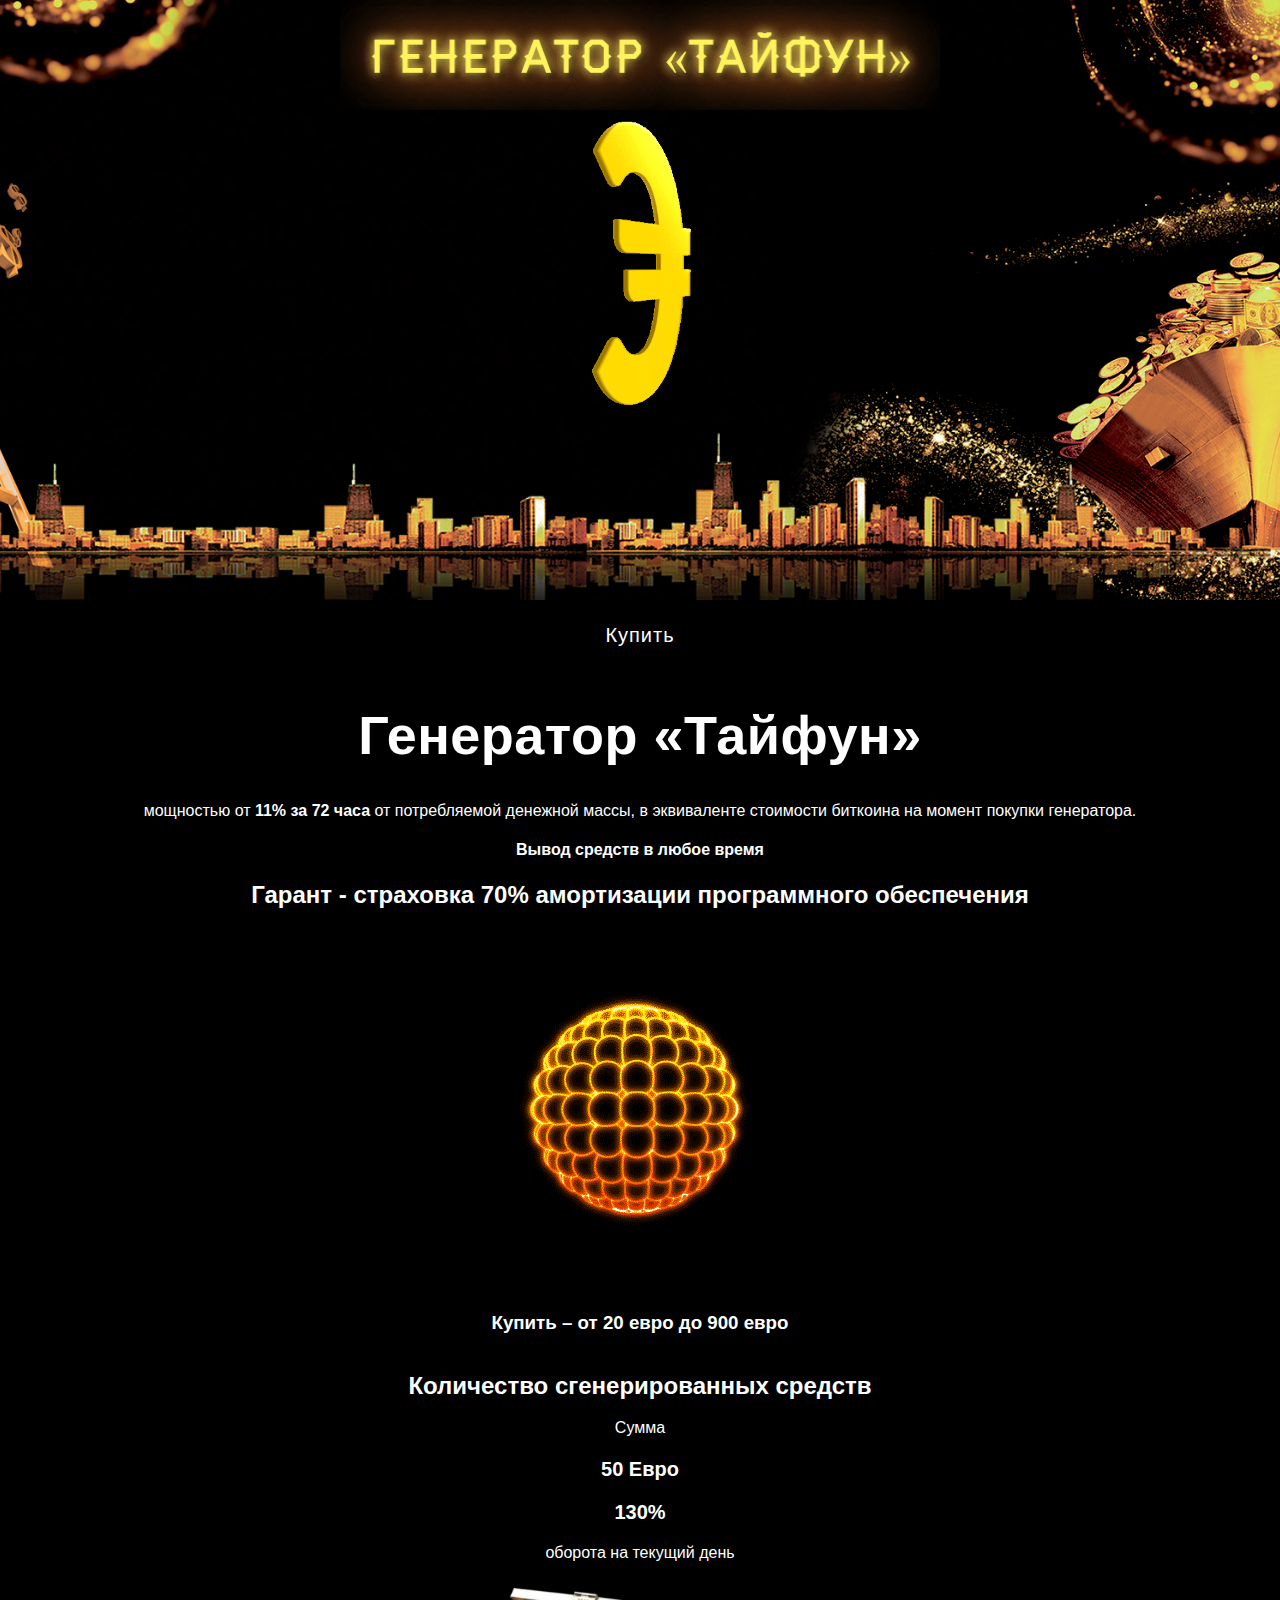
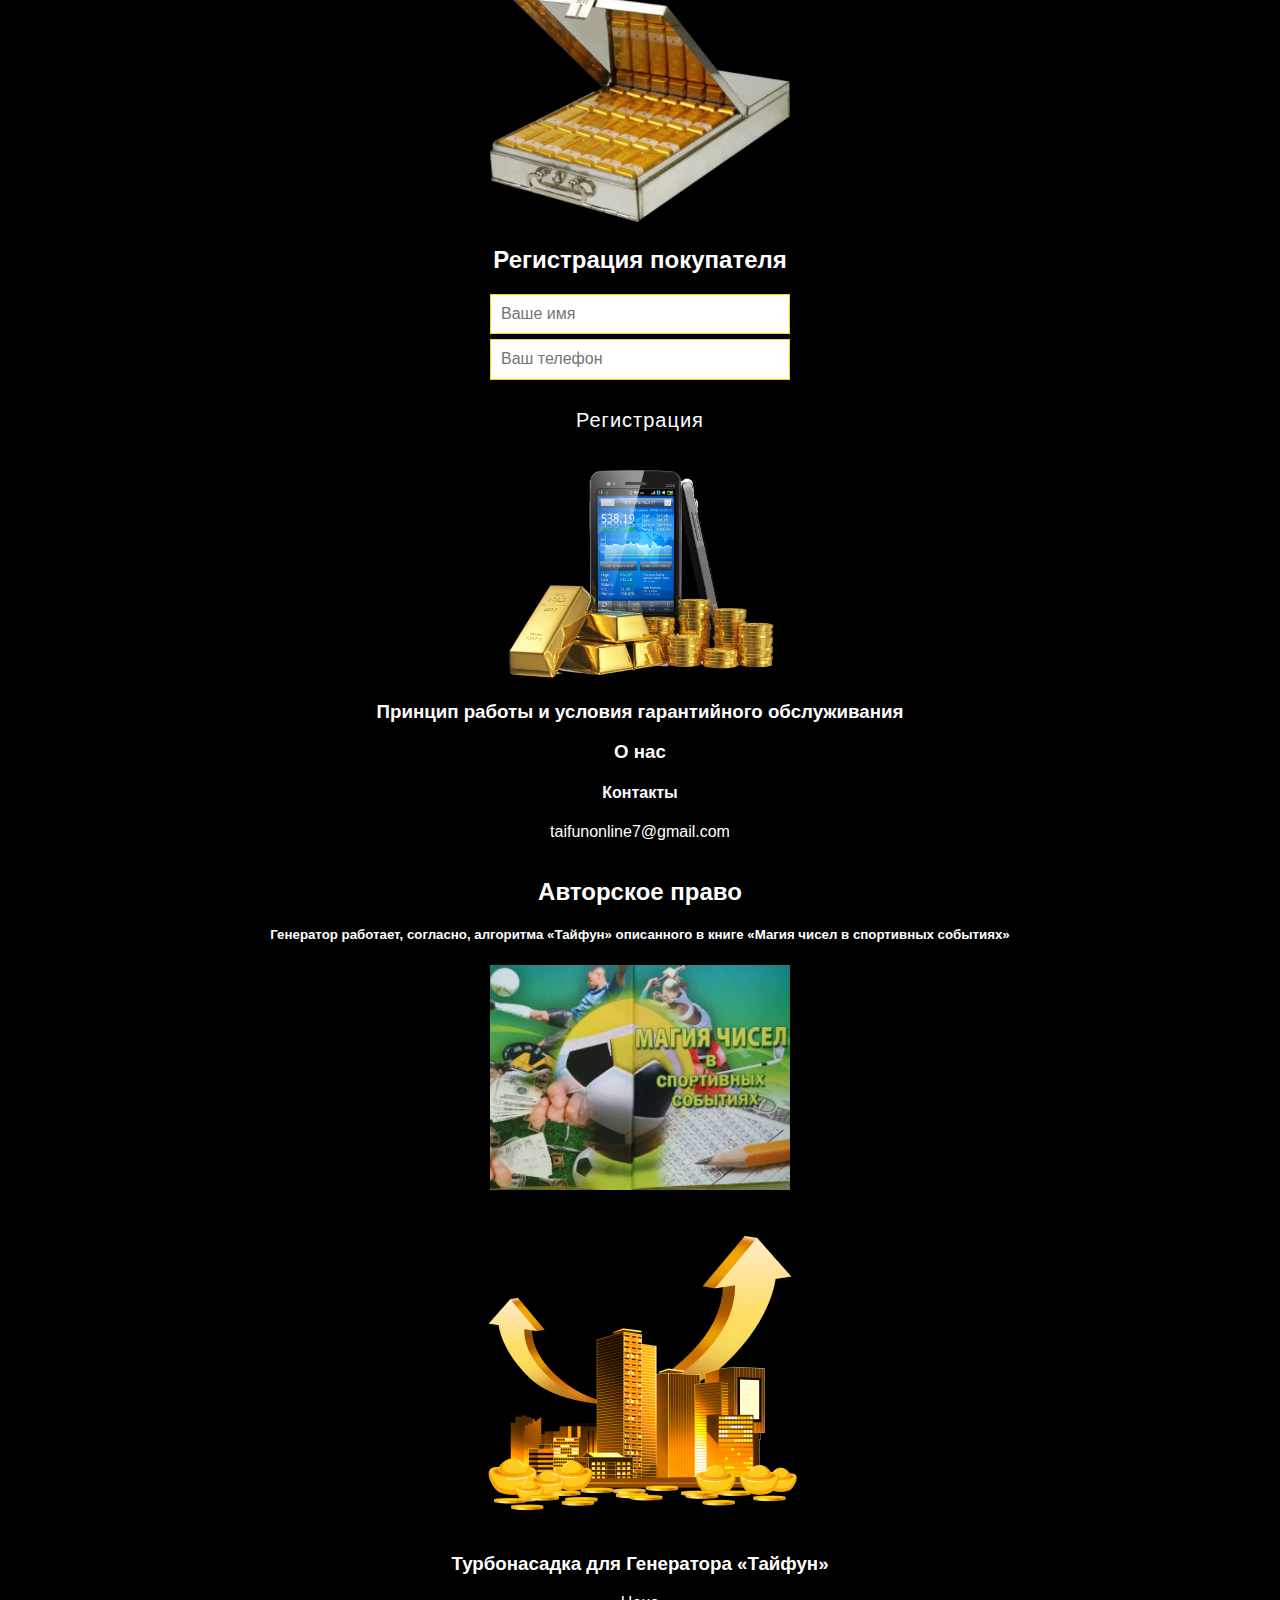
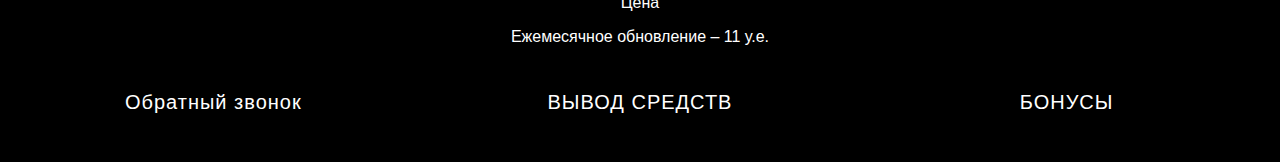
<file: index.html>
<!doctype html>
<html lang="en">

<head>
    <meta charset="utf-8" />
    <meta name="viewport" content="width=device-width,initial-scale=1user-scalable=no" />
    <meta name="description" content="Интернет – магазин «Генератор «ТАЙФУН»" />
    <title>Генератор «ТАЙФУН»</title>
    <link href="./css/normalize.css" rel="stylesheet">
    <link href="./css/style.css" rel="stylesheet">
    <link href="./css/media.css" rel="stylesheet">
    <script src="https://code.jquery.com/jquery-3.3.1.min.js"></script>
</head>

<body>
    <div class="wrapper">
        <div class="inline-wrapper">
            <div class="back"><a href="./index.html"><img src="./images/back.png">Назад</div>
            <header id="header">
                <a href="/"><img src="./images/download.gif"></a>
                <div class="inline-header">
                    <img src="./images/giphy2.gif">
                </div>
            </header>
            <main id="main">
                <section class="section-main">
                    <div>
                        <h2>Регистрация покупателя</h2>
                        <form>
                            <span class="form__input">
                                <input type="text" name="name" class="name" required="" id="name" value=""
                                    placeholder="Ваше имя">
                            </span>
                            <span class="form__input">
                                <input type="tel" name="phone" required="" placeholder="Ваш телефон"
                                    class="input-mask phone" id="phone" value="">
                            </span>
                            <div class="btn"><button id="register" type="button">Регистрация</button></div>
                        </form>
                        <img style="width: 90%;max-width:300px;margin-top: 10px;"
                            src="./images/kisspng-gold-as-an-investment-foreign-exchange-market-trad-gold-phone-5a9be7cd997032.6118034115201668616285.png">
                    </div>
                    <div>
                        <div class="btn"><button type="button">Купить</button></div>
                        <h1>Генератор «Тайфун»</h1>
                        <p>мощностью от <strong>11% за 72 часа</strong> от потребляемой
                            денежной массы, в эквиваленте стоимости
                            биткоина на момент покупки генератора.</p>
                        <h4>Вывод средств в любое время</h4>
                        <h2>Гарант - страховка 70% амортизации программного обеспечения</h2>
                        <img src="./images/loto_mashin.gif">
                        <h3>Купить – от 20 евро до 900 евро</h3>
                    </div>
                    <div>
                        <h2>Количество сгенерированных средств</h2>
                        <p>Сумма</p>
                        <p style="font-size:20px;font-weight:bold;">50 Евро</p>
                        <p style="font-size:20px;font-weight:bold;">130%</p>
                        <p>оборота на текущий день</p>
                        <img style="width: 90%;max-width:300px;margin-top: 10px;" src="./images/gold-bar-png-41022.png">
                    </div>
                </section>
                <div class="section2">
                    <section class="section3">
                        <div class="navigation">
                            <h3 class="garants" onclick="slowScroll('#header')">Принцип работы и условия гарантийного
                                обслуживания</h3>
                            <h3 class="aboutUs" onclick="slowScroll('#header')">О нас</h3>
                            <h4>Контакты</h4>
                            <p>taifunonline7@gmail.com</p>
                        </div>
                        <div>
                            <h2 class="center">Авторское право</h2>
                            <h5>Генератор работает, согласно, алгоритма «Тайфун» описанного в книге «Магия чисел в
                                спортивных событиях»</h5>
                            <p><img style="width: 100%; max-width: 300px;" src="./images/photo_2021-09-17_15-55-15.jpg">
                            </p>
                            <img src="./images/Lovepik_com-401202582-real-estate-investment.png">
                        </div>
                        <div>
                            <h3>Турбонасадка
                                для
                                Генератора «Тайфун»
                            </h3>
                            <p>Цена</p>
                            <p>Ежемесячное обновление – 11 у.е.</p>
                        </div>
                    </section>
                    <div class="section-footer">
                        <div class="btn"><button type="button" onclick="slowScroll('#main')">Обратный звонок</button>
                        </div>
                        <div class="btn"><button type="button" onclick="slowScroll('#main')">ВЫВОД СРЕДСТВ</button>
                        </div>
                        <div class="btn"><button type="button" onclick="slowScroll('#header')"
                                class="bonuses">БОНУСЫ</button></div>
                        <button class="scrollToTopBtn"><img width="50px;" src="./images/PngItem_115907.png"></button>
                    </div>

                </div>
            </main>

        </div>
    </div>
    <script>
        var scrollToTopBtn = document.querySelector(".scrollToTopBtn")
        var rootElement = document.documentElement

        function handleScroll() {
            var scrollTotal = rootElement.scrollHeight - rootElement.clientHeight
            if ((rootElement.scrollTop / scrollTotal) > 0.20) {
                scrollToTopBtn.classList.add("showBtn")
            } else {
                scrollToTopBtn.classList.remove("showBtn")
            }
        }

        function scrollToTop() {
            rootElement.scrollTo({
                top: 0,
                behavior: "smooth"
            })
        }

        function slowScroll(id) {
            var offset = 0;
            $('html, body').animate({
                scrollTop: $(id).offset().top - offset
            }, 1000);
            return false;
        }
        scrollToTopBtn.addEventListener("click", scrollToTop);
        document.addEventListener("scroll", handleScroll);
        let main = document.querySelector("#main");
        let registerBtn = document.querySelector("#register");
        let backBtn = document.querySelector(".back");
        let bonusesBtn = document.querySelector(".bonuses");
        let garantsBtn = document.querySelector(".garants");
        let aboutUsBtn = document.querySelector(".aboutUs");

        function reg() {
            let name = document.querySelector(".name");
            let phone = document.querySelector(".phone");
            let name3 = name.value;
            backBtn.style.display = "block";
            let phone3 = phone.value;
            main.innerHTML = `
            <div class="form-container">
                        <h2>Регистрация покупателя</h2>
                        <form>
                            <span class="form__input">
                                <input type="text" name="name" required="" id="name" value=""
                                    placeholder="Ваше имя">
                            </span>
                            <span class="form__input">
                                <input type="tel" name="phone" required="" placeholder="Ваш телефон"
                                    class="input-mask" id="phone" value="">
                            </span>
                            <span class="form__input">
                                <input type="mail" name="email" required="" placeholder="Ваш Email"
                                    class="input-mask" id="phone" value="">
                            </span>
                            <span class="form__input">
                                <input type="password" name="password" required="" placeholder="Ваш пароль"
                                    class="input-mask" id="phone" value="">
                            </span>
                            <p class="form__checkbox">
                                <input type="checkbox" id="checkbox">
                                <label for="checkbox">согласен с правилами</label>
                            </p>   
                            <div class="btn"><button type="button">Регистрация</button></div>
                        </form>
                        <img style="width: 90%;max-width:300px;margin-top: 10px;" src="./images/kisspng-gold-as-an-investment-foreign-exchange-market-trad-gold-phone-5a9be7cd997032.6118034115201668616285.png">
                    </div>
            `;
            let name2 = document.querySelector("#name");
            let phone2 = document.querySelector("#phone");
            name2.value = name3;
            phone2.value = phone3;
        }
        registerBtn.addEventListener("click", reg);

        function bonuses() {
            backBtn.style.display = "block";
            main.innerHTML = `
                    <div class="content-container">
                        <h3>
                            Администрация интерент-магазина <strong>«ТАЙФУН»</strong> 
                            проводит акции для постоянных своих покупателей в виде начисления бонусных средств на баланс  в личном кабинете покупателя, которые можно также обналичить. Размер предоставляемого бонуса равен
                             7% от суммы покупок за последние три месяца календарного года.
                            </h3>
                            <img style="width: 100%;max-width:320px;" src="./images/gold.png">
                    </div>
            `;
        };
        bonusesBtn.addEventListener("click", bonuses);

        function garants() {
            backBtn.style.display = "block";
            main.innerHTML = `
                    <div class="content-container">
                        <div>
                            <h3>ПРИНЦИП РАБОТЫ ГЕНЕРАТОРА И ГАРАНТИЙНОЕ ОБСЛУЖИВАНИЕ</h3>
                        <p>Программное обеспечение генератора <strong>«ТАЙФУН»</strong>  дает возможность совершать от 10 до 100 мини циклов алгоритма <strong>«ТАЙФУН»</strong>  за 72 часа определенными денежными массами.</p>
                        <p>Таким образом, движение денежных масс, в рисковых высокодоходных операциях, генерируют денежную массу, аккумулирующейся в личном кабинете  покупателя  в евровом эквиваленте.</p>
                        <p>Вывод осуществляется в биткоинах на криптокошелек покупателя генератора <strong>«ТАЙФУН»</strong> 7 раз через каждые 72 часа в любое время в течении лунного месяца, в размере от 11% от стоимости самого генератора <strong>«ТАЙФУН»</strong>. По истечении лунного месяца 28 дней начинается новый цикл, состоящий из 7 мини циклов работы генератора. </p>
                        <p>При выводе средств, с баланса личного кабинета пользователя взымается комиссия, а именно авторский гонорар в размере 11%, от суммы вывода по факту.</p>
                        <p>Стоимость варьирует от 20 до 900 евро, а именно: 20, 50, 100, 200, 500, 900 евро за одну единицу.</p>
                        <p>Вывод возможен, как части суммы, так и всей суммы начальной стоимости генератора одной транзакцией.</p>
                        <p>При определенных форс-мажорных обстоятельствах неисправности или технических сбоев, интернет-магазин <strong>«ТАЙФУН»</strong> обязуется возместить стоимость генератора покупателю в размере 70% от его начальной стоимости в евро на его криптокошелек.</p>
                        <p>Покупка генератора <strong>«ТАЙФУН»</strong> осуществляется в евро по курсу биткоина на момент покупки.</p>
                        <p>Гарантийный срок эксплуатации – 12 месяцев.</p>
                        <p>Создатели генератора <strong>«ТАЙФУН»</strong>, а также администрация интернет-магазина <strong>«ТАЙФУН»</strong> желает своим покупателям финансовой стабильности и процветания.</p>
                        </div>
                    </div>
            `;
        };
        garantsBtn.addEventListener("click", garants);

        function aboutUs() {
            backBtn.style.display = "block";
            main.innerHTML = `
                    <div class="content-container">
                        <div>
                            <p>Дорогие читатели данной книги, а также люди, которые приобрели <strong>генератор «ТАЙФУН»</strong> и успешно зарабатывают деньги. Алчность всегда губила людей. Большинство игроков теряют деньги в силу своей алчности и жадности, а также некоторых технических тонкостей гениального продукта Интернет-технологии. </p>
                            <p>При использовании указанного алгоритма <strong>«ТАЙФУН»</strong>, а также его модификации,  Вы  действительно сможете заработать от 22% в неделю, если Вас не одолеет алчность и жадность. Каким образом? Поехали.</p>
                            <p>Начнем с момента завода средств на счет в любой букмекерской конторе. Необходимо внимательно прочитать условия данной букмекерской конторы, условий ввода и вывода средств, размера минимальной и максимальной ставки.</p>
                            <p>Изучив внимательно данные аспекты можно заводить средства, желательно для этого иметь отдельную дебитовую карту платежной системы виза. </p>
                            <p>Размер минимального шага равен 1% от суммы Ваших инвестиций. Инвестиция – это сумма денег, доступная для оборота на данном счете в букмекерской конторе, которая находится на балансе дебитовой карты, определенной для работы. </p>
                            <p>Средний коэффициент ставки должен быть не менее 2.5</p>
                            <p>Пример:</p>
                            <p>Ставка №1 = 3$ Х 2.5 = 7.5$</p>
                            <p>Ставка №2 = 7.5 Х2.5 = 18.75$</p>
                            <p>Чистая прибыль = 18.75 – 10.5= 8.25$</p>
                            <p>Если ставка №1 не играет, тогда ставка №2 равна 9$.</p>
                            <p>Если не играет ставка №2, тогда номинал следующей увеличивается, согласно алгоритма <strong>«ТАЙФУН»</strong>, изложенного в книге «Магия чисел в спортивных событиях».</p>
                            <p>При первом удачном исходе умножается на минимум 2.5 еще раз.</p>
                            <p>Пример самого страшного провала в количестве из 11 ставок с отрицательным исходом:</p>
                            <p>3 – 9 – 21 – 9 – 13.5 – 13.5  – 31 – 31  - 36 – 54 -54  – 126 – 126</p>
                            <h3>
                                Затраты: <strong>527$</strong>
                            </h3>
                            <h3>
Результат: 126 Х 2,5 = 315 х 2 = 630$
                            </h3>
                            <h3>
Прибыль: 103$
                            </h3>
                        <div>
                    </div>
            `;
        };
        aboutUsBtn.addEventListener("click", aboutUs);
    </script>
</body>

</html>
</file>
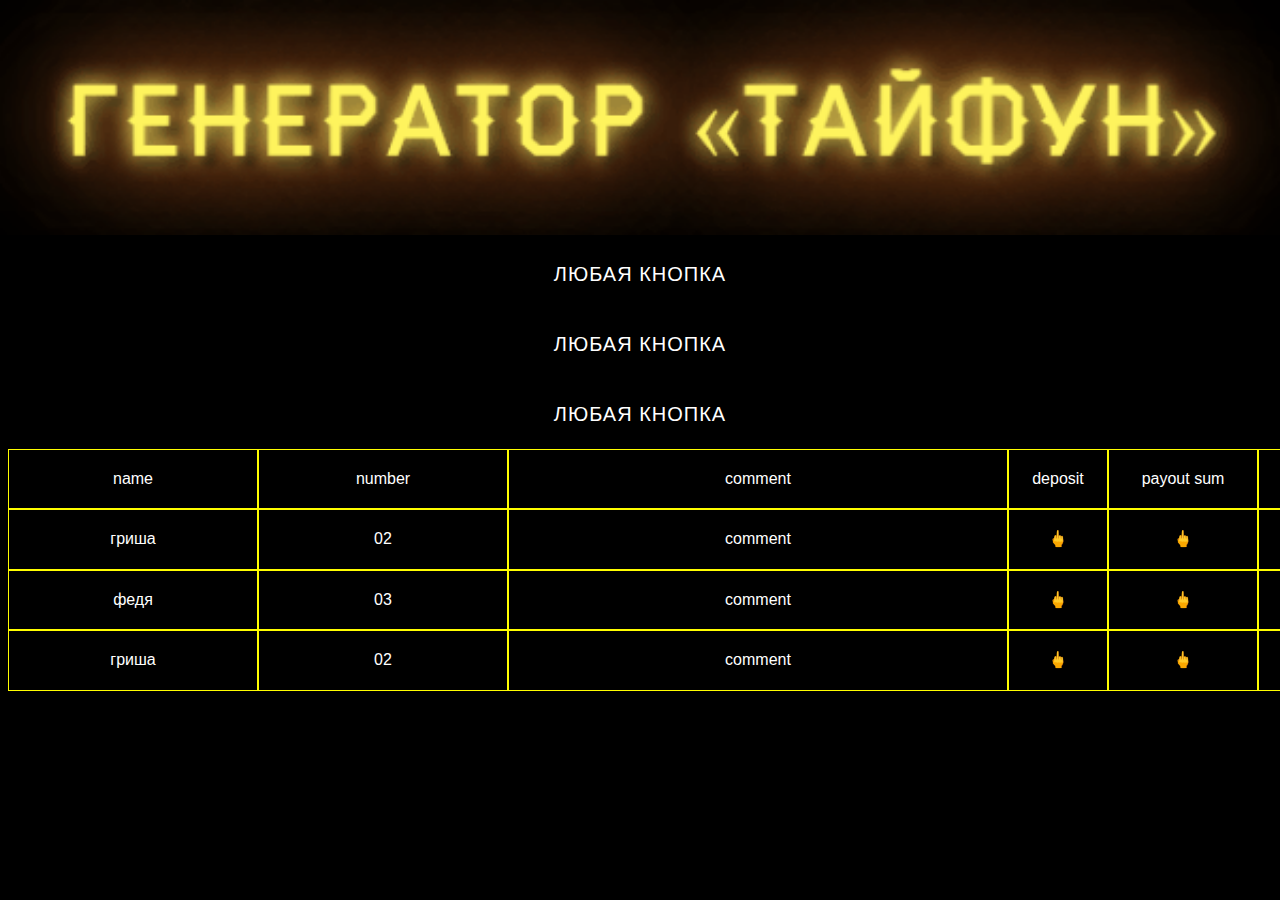
<file: admin.html>
<!doctype html>
<html lang="en">

<head>
    <meta charset="utf-8" />
    <meta name="viewport" content="width=device-width,initial-scale=1user-scalable=no" />
    <meta name="description" content="Интернет – магазин «Генератор «ТАЙФУН»" />
    <title>Генератор «ТАЙФУН»</title>
    <link href="./css/normalize.css" rel="stylesheet">
    <link href="./css/style.css" rel="stylesheet">
    <link href="./css/media.css" rel="stylesheet">
    <style>
        body {
            overflow-x: scroll !important;
        }
    </style>
</head>

<body style="background-color: #000000d9">
    <div class="wrapper">
        <div class="inline-wrapper center">
            <div class="header">
                <a class="center" href="/"><img src="./images/download.gif"></a>
                <div class="btn"><a href="/">ЛЮБАЯ КНОПКА</a></div>
                <div class="btn"><a href="/">ЛЮБАЯ КНОПКА</a></div>
                <div class="btn"><a href="/">ЛЮБАЯ КНОПКА</a></div>
            </div>
            <div class="inline-wrapper-content">
                <div class="table">
                    <div>name</div>
                    <div>number</div>
                    <div>comment</div>
                    <div>deposit</div>
                    <div>payout sum</div>
                    <div>profit</div>
                </div>
                <div class="table">
                    <div>гриша</div>
                    <div>02</div>
                    <div>comment</div>
                    <div>🖕</div>
                    <div>🖕</div>
                    <div>🖕</div>
                </div>
                <div class="table">
                    <div>федя</div>
                    <div>03</div>
                    <div>comment</div>
                    <div>🖕</div>
                    <div>🖕</div>
                    <div>🖕</div>
                </div>
                <div class="table">
                    <div>гриша</div>
                    <div>02</div>
                    <div>comment</div>
                    <div>🖕</div>
                    <div>🖕</div>
                    <div>🖕</div>
                </div>
            </div>
        </div>
    </div>
</body>

</html>
</file>
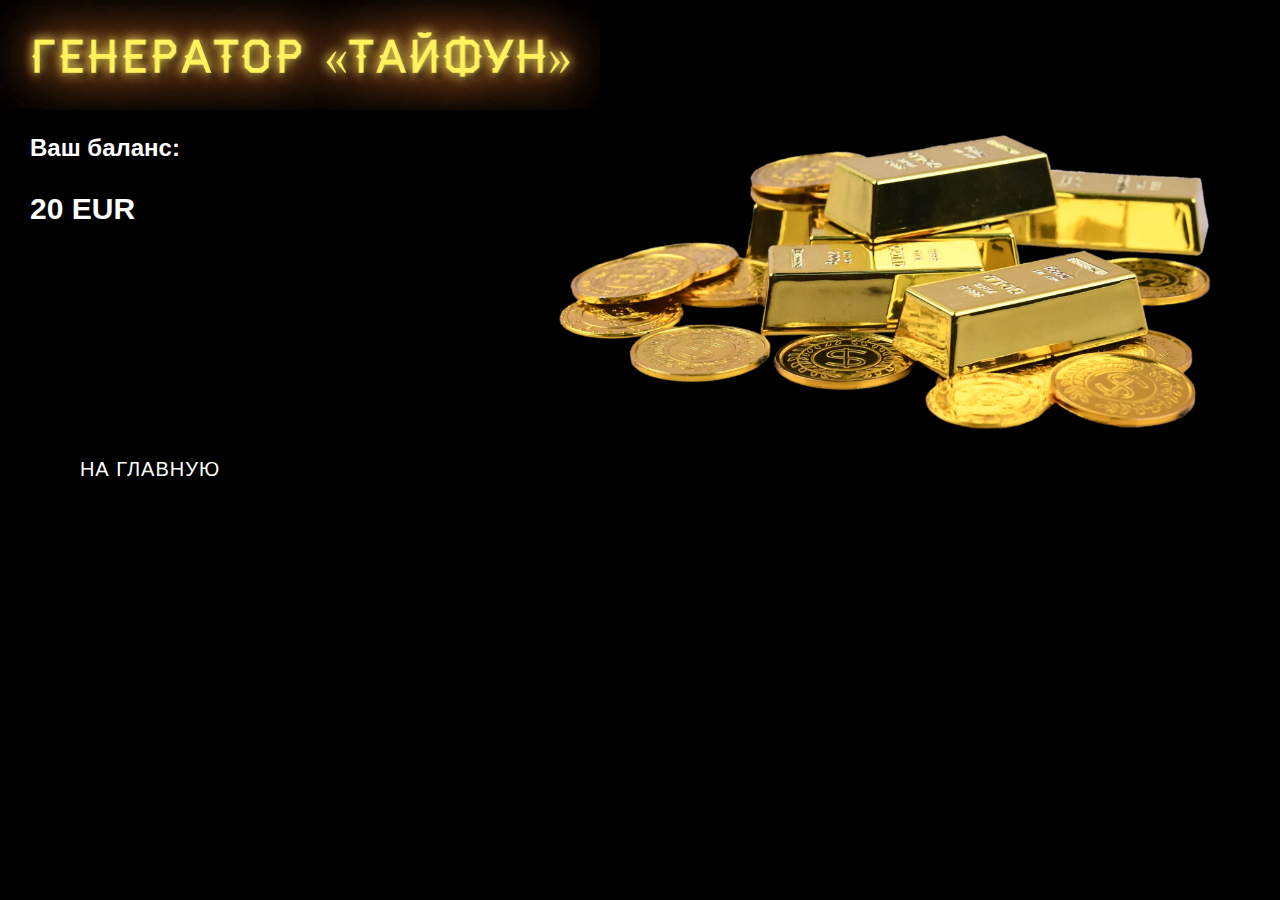
<file: user.html>
<!doctype html>
<html lang="en">

<head>
    <meta charset="utf-8" />
    <meta name="viewport" content="width=device-width,initial-scale=1user-scalable=no" />
    <meta name="description" content="Интернет – магазин «Генератор «ТАЙФУН»" />
    <title>Генератор «ТАЙФУН»</title>
    <link href="./css/normalize.css" rel="stylesheet">
    <link href="./css/style.css" rel="stylesheet">
    <link href="./css/media.css" rel="stylesheet">
</head>

<body>
    <div class="wrapper">
        <div class="inline-wrapper">
            <div class="user-container">
                <a class="center" href="/"><img src="./images/download.gif"></a>
                <div class="bg-user">
                    <h2>Ваш баланс:</h2>
                    <p style="font-size: 30px;font-weight: bold;">20 EUR </p>
                </div>
                <div class="user-btn">
                    <div class="btn"><a href="/" type="button" onclick="slowScroll('#main')">НА ГЛАВНУЮ</a></div>
                </div>
            </div>
        </div>
    </div>
</body>

</html>
</file>
<file: css/style.css>
html {
  -webkit-box-sizing: border-box;
  box-sizing: border-box;
}

*,
*:before,
*:after {
  -webkit-box-sizing: inherit;
  box-sizing: inherit;
}

body {
  overflow-x: hidden;
  font-family: circe, sans-serif;
  font-style: normal;
  background-color: #000c;
}

.wrapper {
  width: 100%;
  margin: 0 auto;
  min-height: 200px;
  color: #FFFFFF;
}

.inline-wrapper {
  width: 1366px;
  margin: 0 auto;
  background-color: black;
}
button,
.btn a {
  padding: 25px 42px;
  font-weight: 500;
  line-height: 20px;
  letter-spacing: 1px;
  font-size: 20px;
  background: none !important;
  border: none !important;
  color: #FFFFFF;
  cursor: pointer;
}
.btn{
  background-image:url(https://media.giphy.com/media/RM5qpQpypZLk6T4v1D/giphy.gif);
  background-position:bottom;
  background-repeat:no-repeat;
  background-size:contain;
  min-width: 300px;
  text-align: center;
}
button:hover {
  font-size: 22px;
  transition-duration: 1000ms;
}

.wrapper a {
  outline: none;
  text-decoration: none;
}

h1 {
  font-style: normal;
  font-weight: bold;
  font-size: 54px;
  line-height: 110.6%;
  letter-spacing: 0.5px;
  color: #FFFFFF;
}

section,
header,
main,
footer,
.header-bg1,
.inline-header {
  width: 100%;
}

section {
  min-height: 300px;
}
footer,
.center, section {
  text-align: center;
}

.inline-header {
  display: flex;
}
footer,
section,
.section-footer {
  display: grid;
  grid-template-columns: 1fr 1fr 1fr;
  grid-template-rows: 1fr;
}
.section-footer{
  min-height: 100px;
  padding-bottom: 20px;
}
.inline-wrapper,
.section2, 
.section-footer,
.section3 {
  align-items: center;
}
/* .section2{
  background-position: bottom;
  background-image: url("../images/top-view-gunny-sack-with-gold-ore.jpg");
  background-size: 100%;
} */
.inline-header,
.section-footer,
section {
  justify-content: center;
}
.section-footer div {
  text-align: center;
}
.inline-wrapper {
  -webkit-box-shadow: 0px 0px 23px 5px #000000; 
  box-shadow: 0px 0px 23px 5px #000000;
}

.about-company {
  justify-content: space-around;
}

header,
.section2,
.register,
.inline-header {
  background-repeat: no-repeat;
}

header {
  text-align: center;
  background-position: top;
  background-image: url("../images/—Pngtree—financial\ poster\ background\ gold\ coin_915166.jpg");
  background-size: 100%;
  min-height: 600px;
}

.inline-header {
  min-height: 300px;
}
.inline-header img{
  width: 250px;
}
main {
  min-height: 300px;
}
main section:first-child{
  align-items: center;
}
.navigation h3:hover{
  color: grey;
  transition-duration: 500ms;
  cursor: pointer;
}
.form__input input{
  width: 300px;
  border: 1px solid gold;
  background-color: #FFFFFF;
  padding: 10px;
  margin-bottom: 5px;
}
.form-container, form{
  display: flex;
  flex-direction: column;
  align-items: center;
}
footer{
  padding-bottom: 20px;
}
.scrollToTopBtn {
  background-color: black;
  border: none;
  border-radius: 50%;
  color: white;
  cursor: pointer;
  font-size: 16px;
  line-height: 48px;
  width: 48px;
  position: fixed;
  bottom: 30px;
  left: 30px;
  z-index: 100;
  opacity: 0;
  transform: translateY(100px);
  transition: all .5s ease
}
.back {
  position: absolute;
  top: 20px;
  left: 20px;
  display: none;
  z-index: 20;
}
.back img{
  width: 30px;
}
.back a{
  display: flex;
  align-items: center;
  justify-content: space-between;
  width: 100px;
  color: white;
}
.showBtn {
  opacity: 1;
  transform: translateY(0)
}
.bg-user{
  min-height: 300px;
  background-position: right;
  background-image: url("../images/gold.png");
  background-size: contain;
  background-repeat: no-repeat;
  padding-left: 30px;
}
.user-btn{
  width: 300px;
  text-align: center;
}
.btn a {
  display: block;
}
.table{
  display: grid;
  grid-template-columns: 250px 250px 500px 100px 150px 100px;
  align-items: center;
  justify-content: center;
}
.header{
  min-height: 100px;
  display: grid;
  grid-template-columns: 1fr 1fr 1fr 1fr;
  align-items: center;
}
.header img {
  width: 100%;
}
.table div {
  padding: 20px;
  border: 1px solid #fffe00;
}
.inline-wrapper-content {
  width: 1366px;
  background-color: black;
}
.content-container{
  display: flex;
  justify-content: space-between;
  align-items: center;
  padding: 20px;
}
</file>
<file: css/media.css>
@media screen and (max-width: 1366px) {
  .inline-wrapper {
    width: 100%;;
  }
  section {
    display: flex;
    flex-direction: column;
  }
  header{
    background-size: cover;
  }
  body {
    background-color: black !important;
  }
  .header{
    display: block;
  }
  .section-main div:first-child{
    order: 2;
  }
  .section-main div + div{
    order: 1;
  }
}
@media screen and (max-width: 768px) {
  .inline-wrapper {
    width: 100%;;
  }
  section, .section-footer, .content-container {
    display: flex;
    flex-direction: column;
  }
  img{
    width: 100%;
  }
  header {
    min-height: 300px;
  }
  .user-container{
    text-align: center;
  }
  .user-btn {
    display: inline-block;
}
.bg-user {
  background-position: bottom;
  padding-left: 30px;
  padding-right: 30px;
}
}
</file>
